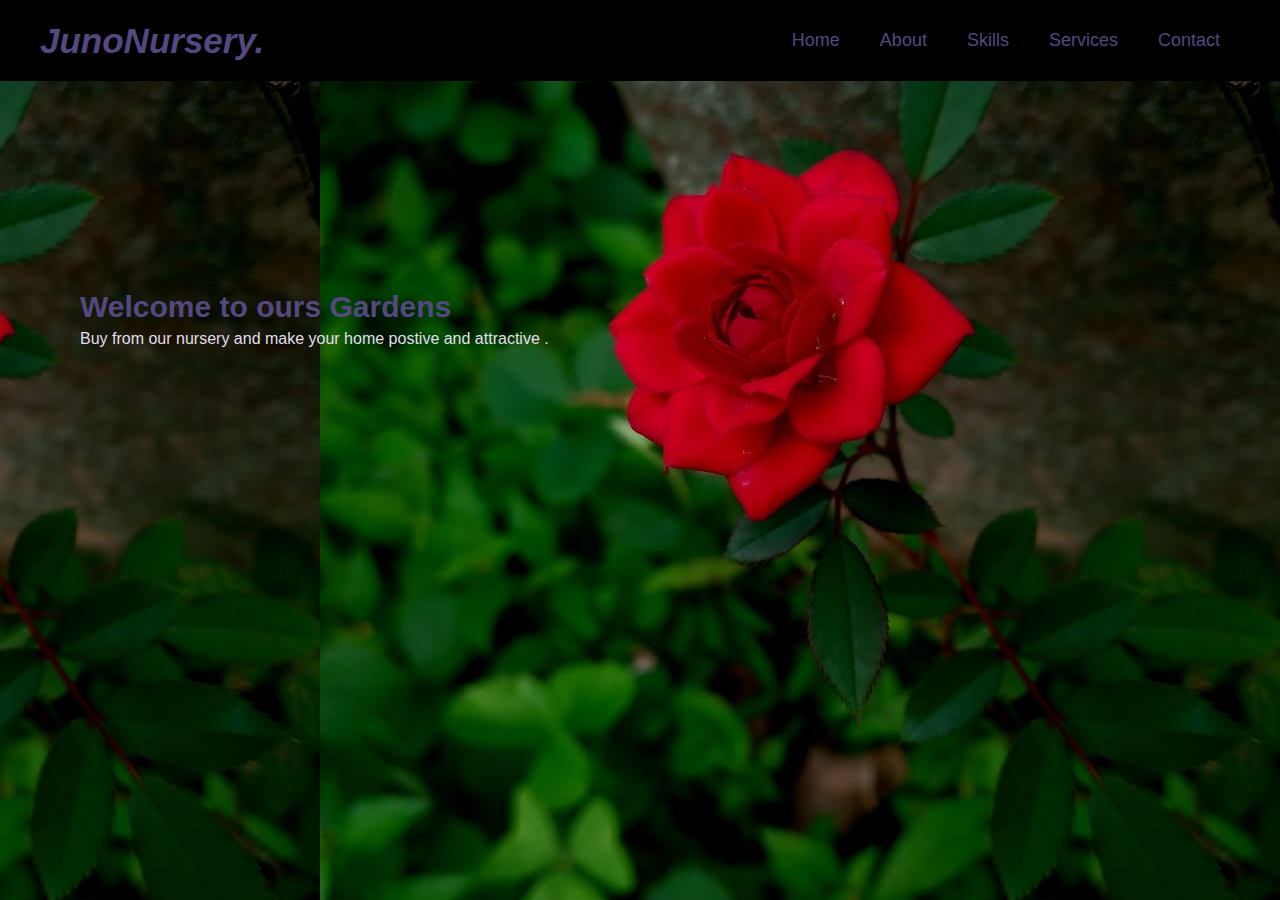
<file: index.html>
<!DOCTYPE html>
<html lang="en">
<head>
    <meta charset="UTF-8">
    <meta name="viewport" content="width=device-width, initial-scale=1.0">
    <title>My Nursery</title>
    <link rel="stylesheet" href="style.css">
    <link rel="stylesheet" href="https://cdnjs.cloudflare.com/ajax/libs/font-awesome/6.6.0/css/all.min.css" integrity="sha512-Kc323vGBEqzTmouAECnVceyQqyqdsSiqLQISBL29aUW4U/M7pSPA/gEUZQqv1cwx4OnYxTxve5UMg5GT6L4JJg==" crossorigin="anonymous" referrerpolicy="no-referrer" />
</head>
<body>
    <nav>
    <div class="nav-contain">
        <div class="logo">
            <a class="#"> JunoNursery.</a>
        </div>
        <ul class="nav-items">
            <li><a href="#">Home</a></li>
            <li><a href="#">About</a></li>
            <li><a href="#">Skills</a></li>
            <li><a href="#">Services</a></li>
            <li><a href="#">Contact</a></li>

        </ul>
    </div>
    </nav>
    <section class="home">
        <div class="text">
            <p><h1>Welcome to ours Gardens</h1>
                Buy from our nursery and make your home postive and attractive  .</p>
        
        </div>
    </section>
</body>
</html>
</file>
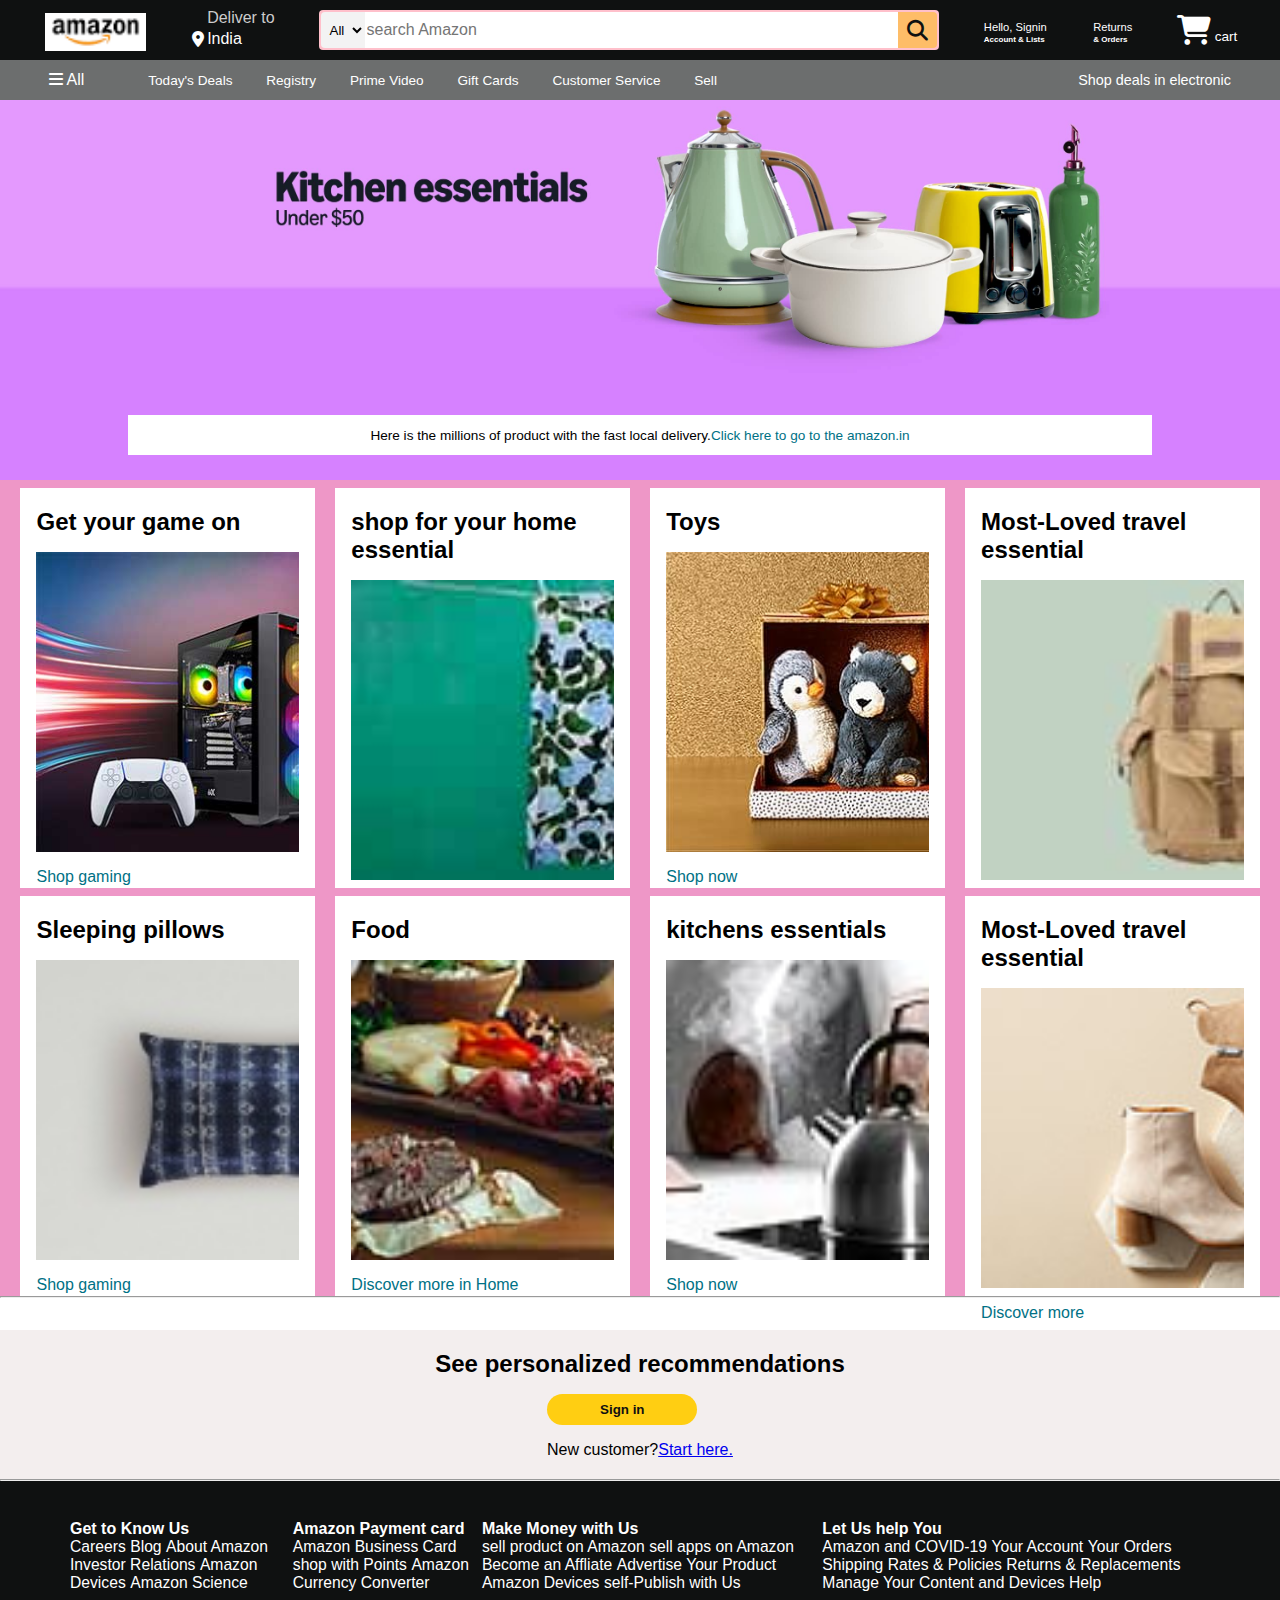
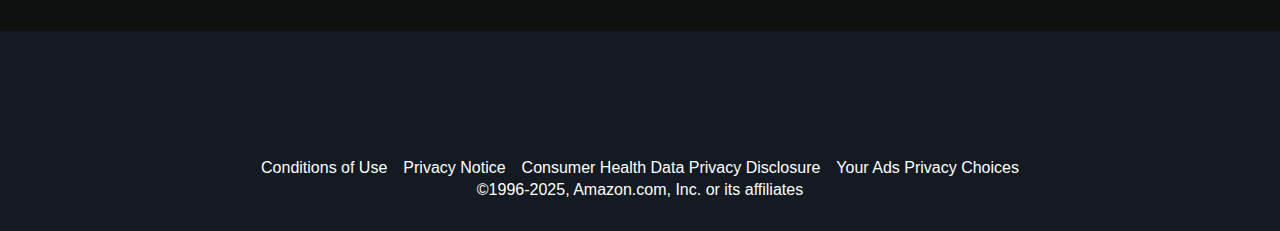
<file: clone/clone.html>
<!DOCTYPE html>
<html lang="en">
<head>
    <meta charset="UTF-8">
    <meta name="viewport" content="width=device-width, initial-scale=1.0">
    <title>clone</title>
    <link rel="stylesheet" href="https://cdnjs.cloudflare.com/ajax/libs/font-awesome/6.7.2/css/all.min.css" integrity="sha512-Evv84Mr4kqVGRNSgIGL/F/aIDqQb7xQ2vcrdIwxfjThSH8CSR7PBEakCr51Ck+w+/U6swU2Im1vVX0SVk9ABhg==" crossorigin="anonymous" referrerpolicy="no-referrer" />
<link rel="stylesheet" href="clone.css">

</head>
<body>
    <header>
  <div class="navbar">
       <div class="nav-logo border">
        <div class="logo"></div>
       </div>

        <div class="nav-address border">
            <p class="address1">Deliver to</p>
            <div class="add-items">
             <i class="fa-solid fa-location-dot"></i>
            <p class="address2">India</p>
            </div>
        </div>
        <div class="nav-search border">
            <select class="search-select">
                <option>All</option>
            </select>
             <input placeholder="search Amazon" class="search-input">
             <div class="search-icon">
                <i class="fa-solid fa-magnifying-glass"></i>
             </div>
            
        </div>
        

     <div class="nav-signin border">
        <p><span> Hello, Signin</span></p>
        <p class="nav-second">Account & Lists</p>
     </div>
     <div class="nav-return border">
        <p><span> Returns</span></p>
        <p class="nav-second"> & Orders</p>
     </div>
     <div class="nav-cart">
        <i class="fa-solid fa-cart-shopping"></i>
        cart
     </div>
    </div>
    
    <div class="panel">
        <div class="panel-all">
        <i class="fa-solid fa-bars"></i>
    
        All
     </div>
     <div class="panel-ops">
       <p>Today's Deals</p>
       <p>Registry</p>
       <p>Prime Video</p>
       <p>Gift Cards</p>
       <p>Customer Service</p>
       <p>Sell </p>
     </div>
     <div class="panel-deal">
        Shop deals in electronic
     </div>
   </div>
</header>
    <main>
<div class="hero-section">
    <div class="hero-message">
        <p> Here is the millions of product with the fast local delivery.<a>Click here to go to the amazon.in</a></p>
    </div>
</div>
<div class="shop-section">
    <div class="box1 box">
       <div class="box-content">
         <h2>Get your game on</h2>
         <div class="box-img" style="background-image:url('box1.jpg');" ></div>
         <p>Shop gaming</p>
       </div>
    </div>
     <div class="box2 box"><div class="box-content">
         <h2>shop for your home essential</h2>
         <div class="box-img" style="background-image:url('box2.jpg');" ></div>
         <p>Discover more in Home</p>
       </div></div>
    <div class="box3 box"><div class="box-content">
         <h2>Toys </h2>
         <div class="box-img" style="background-image:url('box3.jpg');" ></div>
         <p>Shop now </p>
       </div></div>
    <div class="box4 box"><div class="box-content">
         <h2>Most-Loved travel essential</h2>
         <div class="box-img" style="background-image:url('box4.jpg');" ></div>
         <p>Discover more</p>
       </div></div>
</div>
<div class="shop-section">
    <div class="box1 box">
       <div class="box-content">
         <h2> Sleeping pillows</h2>
         <div class="box-img" style="background-image:url('box5.jpg');" ></div>
         <p>Shop gaming</p>
       </div>
    </div>
     <div class="box2 box"><div class="box-content">
         <h2> Food</h2>
         <div class="box-img" style="background-image:url('box6.jpg');" ></div>
         <p>Discover more in Home</p>
       </div></div>
    <div class="box3 box"><div class="box-content">
         <h2> kitchens essentials </h2>
         <div class="box-img" style="background-image:url('box7.jpg');" ></div>
         <p>Shop now </p>
       </div></div>
    <div class="box4 box"><div class="box-content">
         <h2>Most-Loved travel essential</h2>
         <div class="box-img" style="background-image:url('box8.jpg');" ></div>
         <p>Discover more</p>
       </div></div>
</div>
 <hr>
    <div class="signin">
      <div class="sig"><h2>See personalized recommendations</h2>
        <button class="sign">Sign in</button>
        <p>New customer?<a href="#">Start here.</a></p>
      </div>
    </div>
      <hr>
</main>
    <footer>
  <div class="back">
      <div class="back-ops">
         <div class="back b">
            <p class="bold">Get to Know Us</p>
            <a>Careers</a>
            <a>Blog</a>
            <a>About Amazon</a>
            <a>Investor Relations</a>
            <a>Amazon Devices</a>
            <a>Amazon Science</a>
         </div>
         <div class="back b">
            <p class="bold">Amazon Payment card</p>
            
            <a>Amazon Business Card</a>
            <a>shop with Points</a>
            <a>Amazon Currency Converter</a>
         </div>
         <div class="back b">
            <p class="bold">Make Money with Us</p>
            <a>sell product on Amazon</a>
            <a>sell apps on Amazon</a>
            <a>Become an Affliate</a>
            <a>Advertise Your Product</a>
            <a>Amazon Devices</a>
            <a>self-Publish with Us</a>
         </div>
         <div class="back b">
            <p class="bold">Let Us help You</p>
            <a>	Amazon and COVID-19</a>
            <a>Your Account</a>
            <a>Your Orders</a>
            <a>Shipping Rates & Policies</a>
            <a>Returns & Replacements</a>
            <a>Manage Your Content and Devices</a>
            <a>Help</a>
         </div>
      </div>
  </div>
   <div class="one">
      <div class="last">
          <p>Conditions of Use</p>
            <p> Privacy Notice</p>
            <p> Consumer Health Data Privacy Disclosure</p>
            <p> Your Ads Privacy Choices</p>
         </div>
      <p class="copy">&copy;1996-2025, Amazon.com, Inc. or its affiliates </p>
      </div>
    </footer>
</body>
</html>
</file>
<file: style.css>
*{
    margin: 0;
    padding:0px;
    font-family: Arial, Helvetica, sans-serif;
    box-sizing: border-box;
}
nav {
    position: fixed;
    left: 0;
    top: 0;
    width: 100%;
    background-color: black;
    text-decoration: none;
    padding: 20px;
}
nav .nav-contain{
    height: 100%;
    max-width: 1200px;
    position: relative;
    margin: auto;
    display:flex;
    align-items: center;
    justify-content: space-between;

}
.nav-contain .logo a{
    font-size: 35px;
    color: #534880;
    text-align: center;
    text-decoration: solid;
    font-weight: 600;
    font-style: oblique;
}


.nav-contain .nav-items{
    display: flex;
    align-items: center;
}
.nav-contain .nav-items li{
    position: relative;
    list-style: none;
    margin: 0 8px;
}
.nav-contain .nav-items li a{
    font-size: 18px;
    font-weight: 600px;
    color: #534880;
    text-decoration: none;
    padding: 10px 4px;
    display: flex;
    margin: 0 8px;
}
.home{
    height: 100vh;
    width: 100%;
    background-position: right;
    background-image: url("sonika .jpg");

    

}
.text{
    padding: 40px 80px;
    color: #e1deee;
}
.text  h1{
    
    font-size: 30px;
    font-weight: 600px;
    color: #534880;
    margin-bottom: 6px;
    padding-top: 250px;
}
</file>
<file: clone/clone.css>
*{
    margin: 0;
    box-sizing: border-box;
    font-family: Arial, Helvetica, sans-serif;
}
body{
    width: 100vw;
}
.navbar{
    height: 60px;
    width: 100%;
    background-color: #0f1111;
    color: white;
    display: flex;
    align-items: center;
    justify-content: space-evenly;

}
.nav-logo{
    height:55px;
    width:105px;
}
.logo{
    display: block;
    height: 55px;
    width: 100%;
    background-image:url(download\ \(2\).png);
    background-repeat: no-repeat;
    background-size: contain;
    background-position: center;
}
.border {
    border: 2px solid transparent;
}
.border:hover  {
    border: 2px solid rgb(247, 248, 248) ;
}
/**box2*/
.address1 {
    color: #cccccc;
    font-size: 1rem;
    margin-left: 15px;

}
.add-items {
    display: flex;
    align-items: center;
}
.address2 {
    color: #fdfdfc;
    font-size: 1rem;
    margin: 3px;
}
/**box3**/
.nav-search{
    display: flex;
    justify-content: space-evenly;
    background-color: pink;
    width: 620px;
    height:40px;
    border-radius: 4px;

}
.search-select{
    background-color: #f3f3f3;
    width:50px;
    text-align: center;
    border-bottom-left-radius: 4px;
    border-top-left-radius: 4px;
    border: none;
}
.search-input {
    width:100%;
    font-size: 1rem;
    border: none;

}
.search-icon {
    width: 45px;
    display: flex;
    justify-content: center;
    align-items: center;
    font-size: 1.3rem;
    background-color: #febd68;
     border-bottom-right-radius: 4px;
    border-top-right-radius: 4px;
    color: #0f1111;

}
.nav-search:hover {
    border: 2px solid orange ;
}
/** box4*/
span{
    font-size: 0.7rem;

}
.nav-second {
    font-size: 0.5rem;
    font-weight: bolder;
}
/*box5*/
.nav-cart i {
font-size: 30px;
}
.nav-cart {
    font-size: 0.85rem;
    font-weight: 700px;
}
.panel {
    height:40px;
    background-color: hwb(180 6% 93% / 0.61);
    display: flex;
    justify-content: space-evenly;
    color: white;
    align-items: center;
}

.panel-ops p{
    display: inline;
    margin: 15px;
}
.panel-ops {
    width: 70%;
    font-size: 0.85rem;
}
.panel-deal{
    font-size: 0.9rem;
    font-weight: 700px;
}
.panel-ops p:hover {
    border: 2px solid white;
}
/* herosection*/
.hero-section {
    background-image:url(hero\ section.jpg);
    height: 380px;
    background-size: cover;
    display: flex;
    justify-content: center;
    align-items: flex-end;


}
.hero-message {
    background-color: white;
    height: 40px;
    display: flex;
    align-items: center;
    justify-content: center;
    font-size: 0.85rem;
    width: 80%;
    margin-bottom: 25px;
}
.hero-message a {
    color: #007185;
}
.shop-section {
    display: flex;
    justify-content: space-evenly;
    background-color: rgb(238, 151, 199);
}
.box {
    height: 400px;
    /* border: 2px solid black; */
    width: 23%;
    background-color: white;
    padding: 20px 0px 15px ;
    margin-top: 0.5rem;
}
.box-img{
    height: 300px;
    background-repeat: no-repeat;
    background-size: cover;
    margin-top: 1rem;
    margin-bottom: 1rem;
}
.box-content {
    margin-left: 1rem;
    margin-right: 1rem;
}
.box-content p {
    color: #007185;
}

.signin {
    height:149px ;
    display: flex;
    justify-content: center;
    background-color:rgb(243, 238, 238);
    padding: 20px;
    margin-top: 2rem;
}
.sig {
    display: flex;
    gap: 1rem;
    flex-flow: column;

}
.sign {
    height: 50px;
    width: 150px;
    border: none;
    border-radius: 50px;
    background-color:#ffce12;
    font: 13px;
    color: #0f1111;
    margin-left: 7rem;
    font-weight: bold;

}
.signin p{
    text-align: center;
}
    
.back-ops {
    height: 150px;
    width: 100vw;
    display: flex;
    align-items: center;
    justify-content: space-evenly;
    background-color: #0f1111;
    color: white;
    padding: 70px;

}
.black b{
    padding-inline: 10px;
    display: flex;
    flex-flow: column;
     margin: 0px 10px 0px 20px;
    
    
}
.back-ops a{
    font-size: 0.98rem;
}
.bold {
    font-weight: bolder;

}
.one {
    height: 200px;
    background-color:#131A22 ;
}
.last {
    height: 150px;
    background-color:#131A22;
    color: white;
    display: flex;
    justify-content: center;
    padding-top: 120px;
}
.last p{
    padding: 8px;
}
.copy {
    color: white;
    text-align: center;
}
@media (max-width: 768px) {
    .nav-search {
        width: 100%;
        margin: 10px 0;
    }

    .shop-section {
        flex-direction: column;
        align-items: center;
    }

    .box {
        width: 80%;
    }

    .navbar {
        flex-direction: column;
        height: auto;
        padding: 10px;
    }

    .panel {
    
        flex-direction: row;
    }

    .back-ops {
        flex-direction: column;
        align-items: center;
    }

    .sign {
        margin-left: 0;
    }
}
</file>
